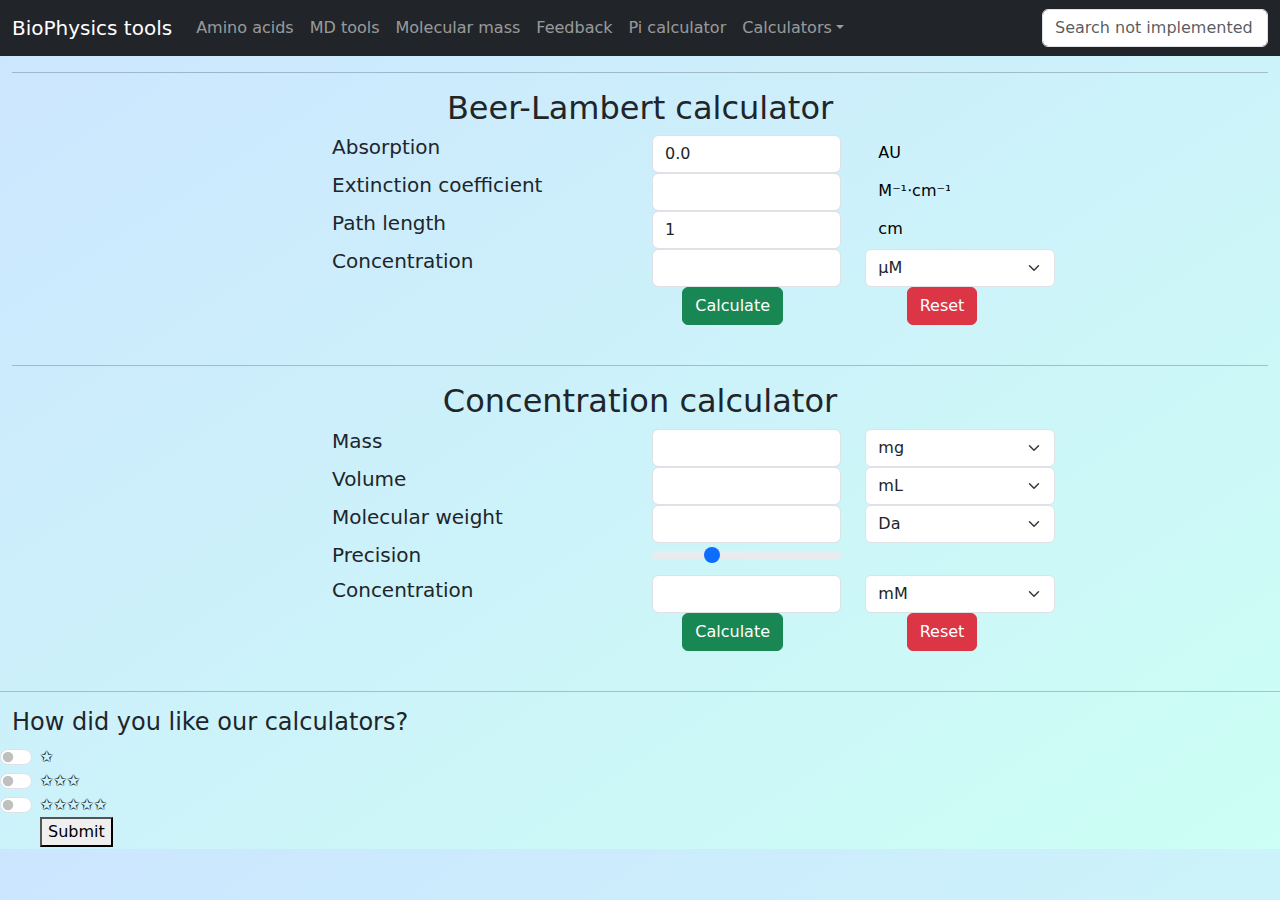
<file: index.html>
<!DOCTYPE html>
<html lang="en">
  <head>
    <title>BioPhysics</title>
    <link rel="icon" type="image/x-icon" href="favicon.ico" />
    <meta charset="utf-8" />
    <meta name="viewport" content="width=device-width, initial-scale=1" />
    <link rel="stylesheet" href="bootstrap/css/bootstrap.css" />
    <link rel="stylesheet" href="index.css" />
  </head>
  <body>
    <nav
      class="navbar navbar-expand-md navbar-dark bg-dark"
      aria-label="Fourth navbar example"
    >
      <div class="container-fluid">
        <a class="navbar-brand" href="index.html">BioPhysics tools</a>
        <button
          class="navbar-toggler"
          type="button"
          data-bs-toggle="collapse"
          data-bs-target="#navbarsExample04"
          aria-controls="navbarsExample04"
          aria-expanded="false"
          aria-label="Toggle navigation"
        >
          <span class="navbar-toggler-icon"></span>
        </button>

        <div class="collapse navbar-collapse" id="navbarsExample04">
          <ul class="navbar-nav me-auto mb-2 mb-md-0">
            <li class="nav-item">
              <a class="nav-link" target="_blank" href="Table.html"
                >Amino acids</a
              >
            </li>
            <li class="nav-item">
              <a class="nav-link" target="_blank" href="MD_tools.html"
                >MD tools</a
              >
            </li>
            <li class="nav-item">
              <a class="nav-link" target="_blank" href="MW_calculator.html"
                >Molecular mass</a
              >
            </li>
            <li class="nav-item">
              <a class="nav-link" target="_blank" href="index.html#feedback_1"
                >Feedback</a
              >
            </li>
            <li class="nav-item">
              <a class="nav-link" target="_blank" href="CalculatePi.html"
                >Pi calculator</a
              >
            </li>
            <li class="nav-item dropdown">
              <a
                class="nav-link dropdown-toggle"
                href="#"
                id="dropdown04"
                data-bs-toggle="dropdown"
                aria-expanded="false"
                >Calculators</a
              >
              <ul class="dropdown-menu" aria-labelledby="dropdown04">
                <li>
                  <a class="dropdown-item" target="_blank" href="index.html"
                    >Beer-Lambert calculator</a
                  >
                </li>
                <li>
                  <a
                    class="dropdown-item"
                    target="_blank"
                    href="index.html#second_half"
                    >Concentration calculator</a
                  >
                </li>
                <li>
                  <a class="dropdown-item" target="_blank" href="MD_tools.html"
                    >Water molecules</a
                  >
                </li>
                <li>
                  <a
                    class="dropdown-item"
                    target="_blank"
                    href="MW_calculator.html"
                    >Molecular mass</a
                  >
                </li>
              </ul>
            </li>
          </ul>
          <form>
            <input
              class="form-control"
              type="text"
              placeholder="Search not implemented"
              aria-label="Search"
            />
          </form>
        </div>
      </div>
    </nav>

    <!-- Beer-Lambert calculator -->
    <div class="container-fluid">
      <hr />
      <div class="row">
        <div class="col-12 text-center"><h2>Beer-Lambert calculator</h2></div>
      </div>
      <div class="row">
        <div class="offset-md-3 col-4 col-md-3"><h5>Absorption</h5></div>
        <div class="col-4 col-md-2">
          <input
            type="number"
            value="0.0"
            id="ab"
            class="form-control"
            min="0"
            step="0.1"
          />
        </div>
        <div class="col-2 col-md-2">
          <select class="select-disabled" disabled>
            <option>AU</option>
          </select>
        </div>
      </div>
      <div class="row">
        <div class="offset-md-3 col-4 col-md-3">
          <h5>Extinction coefficient</h5>
        </div>
        <div class="col-4 col-md-2">
          <input
            type="number"
            oninput="javascript: if (this.value.length > this.maxLength) this.value = this.value.slice(0, this.maxLength);"
            id="ec"
            class="form-control"
            min="0"
            maxlength="10"
            step="1000"
          />
        </div>
        <div class="col-2 col-md-2">
          <select class="select-disabled" disabled>
            <option>M⁻¹⋅cm⁻¹</option>
          </select>
        </div>
      </div>
      <div class="row">
        <div class="offset-md-3 col-4 col-md-3"><h5>Path length</h5></div>
        <div class="col-4 col-md-2">
          <input
            type="number"
            id="pl"
            value="1"
            class="form-control"
            min="0"
            step="0.1"
          />
        </div>
        <div class="col-2 col-md-2">
          <select class="select-disabled" disabled>
            <option>cm</option>
          </select>
        </div>
      </div>
      <div class="row">
        <div class="offset-md-3 col-4 col-md-3"><h5>Concentration</h5></div>

        <div class="col-4 col-md-2">
          <input
            type="number"
            id="concentration1"
            class="form-control"
            min="0"
          />
        </div>
        <div class="col-4 col-sm-3 col-md-2">
          <select id="c1_unit" class="form-select">
            <option>nM</option>
            <option selected="selected">μM</option>
            <option>mM</option>
          </select>
        </div>
        <div class="row">
          <div class="col-4 col-md-6"></div>
          <div class="col-4 col-md-2 text-center">
            <button id="conc" class="btn btn-success">Calculate</button>
          </div>
          <div class="col-4 col-sm-3 col-md-2 text-center">
            <button id="reset1" class="btn btn-danger">Reset</button>
          </div>
        </div>
      </div>
    </div>
    <br />
    <!-- Concentration calculator -->
    <div class="container-fluid">
      <hr />
      <div class="row">
        <div class="col-12 text-center"><h2>Concentration calculator</h2></div>
      </div>
      <div class="row">
        <div class="offset-md-3 col-4 col-md-3"><h5>Mass</h5></div>
        <div class="col-4 col-md-2">
          <input type="number" id="mass" class="form-control" min="0" />
        </div>
        <div class="col-4 col-sm-3 col-md-2">
          <select id="m_unit" class="form-select">
            <option selected="selected">mg</option>
            <option>g</option>
            <option>kg</option>
          </select>
        </div>
      </div>
      <div class="row">
        <div class="offset-md-3 col-4 col-md-3"><h5>Volume</h5></div>
        <div class="col-4 col-md-2">
          <input type="number" id="vol" class="form-control" min="0" />
        </div>
        <div class="col-4 col-sm-3 col-md-2">
          <select id="v_unit" class="form-select">
            <option>μL</option>
            <option selected="selected">mL</option>
            <option>L</option>
          </select>
        </div>
      </div>
      <div class="row">
        <div class="offset-md-3 col-4 col-md-3"><h5>Molecular weight</h5></div>
        <div class="col-4 col-md-2">
          <input type="number" id="mw" class="form-control" min="0" />
        </div>
        <div class="col-4 col-sm-3 col-md-2">
          <select id="mw_unit" class="form-select">
            <option selected="selected">Da</option>
            <option>kDa</option>
          </select>
        </div>
      </div>
      <div class="row">
        <label class="offset-md-3 col-4 col-md-3"><h5>Precision</h5></label>
        <div class="col-4 col-md-2">
          <input
            type="range"
            id="prec_2"
            min="0"
            max="10"
            step="1"
            value="3"
            class="form-range"
          />
        </div>
      </div>
      <div class="row align-items-center">
        <div class="offset-md-3 col-4 col-md-3"><h5>Concentration</h5></div>
        <div class="col-4 col-md-2">
          <input
            type="number"
            id="concentration2"
            class="form-control"
            min="0"
          />
        </div>
        <div class="col-4 col-sm-3 col-md-2">
          <select id="c2_unit" class="form-select">
            <option>nM</option>
            <option>μM</option>
            <option selected="selected">mM</option>
            <option>M</option>
          </select>
        </div>
        <div class="row">
          <div class="col-4 col-md-6"></div>
          <div class="col-4 col-md-2 text-center">
            <button id="calculate2" class="btn btn-success">Calculate</button>
          </div>
          <div class="col-4 col-sm-3 col-md-2 text-center">
            <button id="reset2" class="btn btn-danger">Reset</button>
          </div>
        </div>
      </div>
    </div>
    <br />
    <hr />
    <!-- Feedback form -->
    <div class="container-fluid">
      <div class="row">
        <div class="col-12">
          <h4 id="feedback_1">How did you like our calculators?</h4>
        </div>
      </div>
      <div class="row">
        <form
          class="form-check form-switch"
          id="feedbackForm"
          action="https://worker-snowy-poetry-00ce.kurochka-and.workers.dev/"
        >
          <div class="col">
            <input
              type="radio"
              name="stars"
              value="1"
              id="one"
              class="form-check-input"
            />
            <label class="form-check-label"><b>✩</b></label>
          </div>
          <div class="col">
            <input
              type="radio"
              name="stars"
              value="3"
              id="three"
              class="form-check-input"
            />
            <label class="form-check-label"><b>✩✩✩</b></label>
          </div>
          <div class="col">
            <input
              type="radio"
              name="stars"
              value="5"
              id="five"
              class="form-check-input"
            />
            <label class="form-check-label"><b>✩✩✩✩✩</b></label>
          </div>
          <div class="col">
            <button id="submit">Submit</button>
          </div>
        </form>
      </div>
    </div>
    <script src="bootstrap/js/bootstrap.bundle.min.js"></script>
    <script src="index.js"></script>
  </body>
</html>
</file>
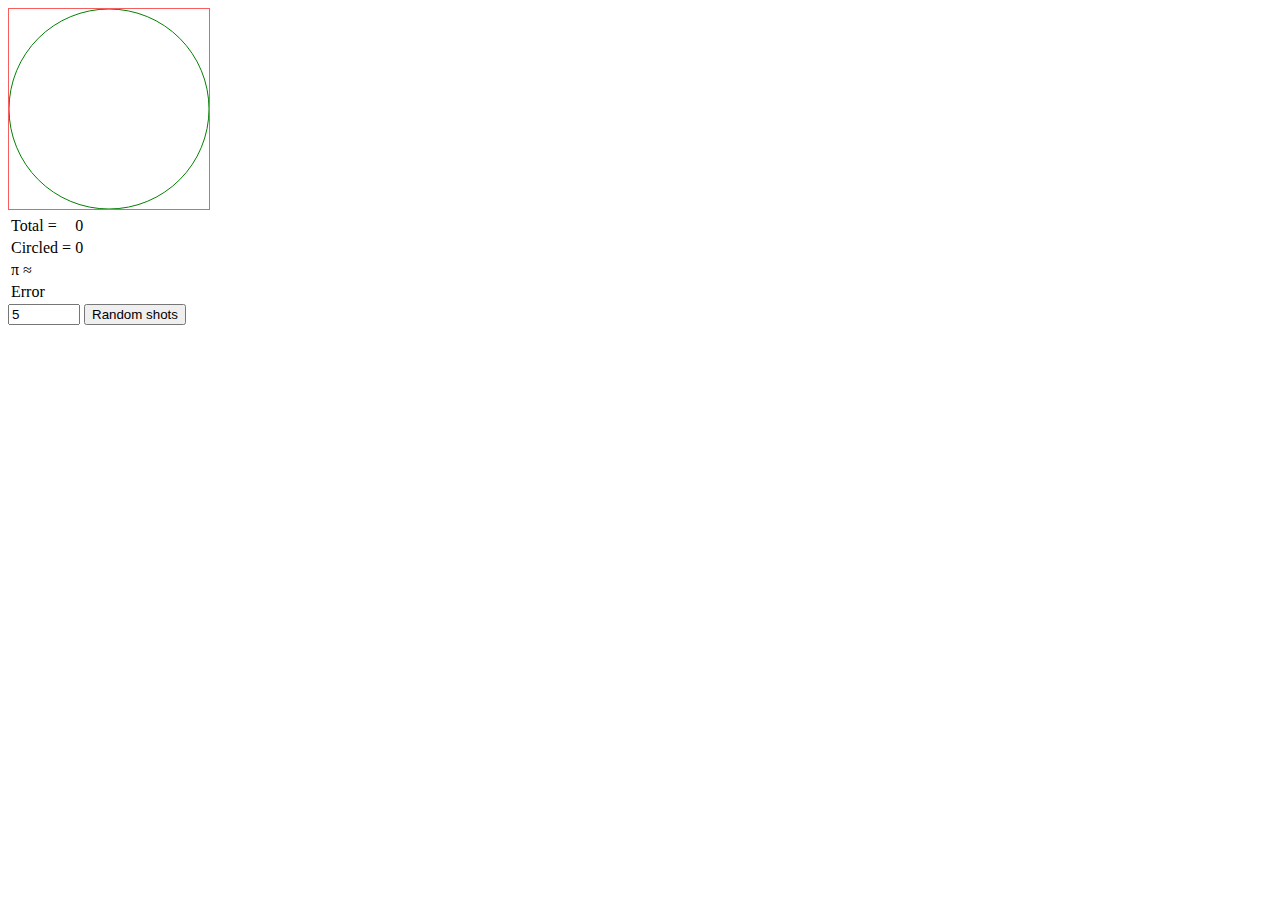
<file: CalculatePi.html>
<!DOCTYPE html>
<html lang="en">
  <head>
    <meta charset="UTF-8" />
    <meta name="viewport" content="width=device-width, initial-scale=1.0" />
    <title>Calculate Pi</title>
  </head>
  <body>
    <canvas
      id="myCanvas"
      width="200"
      height="200"
      style="border: 1px solid rgb(247, 93, 93)"
    ></canvas>
    <table id="myTable">
      <tr>
        <td>Total =</td>
        <td id="inSquare">0</td>
      </tr>
      <tr>
        <td>Circled =</td>
        <td id="inCircle">0</td>
      </tr>
      <tr>
        <td>π ≈</td>
        <td id="ratio"></td>
      </tr>
      <tr>
        <td>Error</td>
        <td id="error"></td>
      </tr>
    </table>
    <input
      type="number"
      id="shotsInClick"
      value="5"
      min="1"
      max="1000"
      onkeyup="if(value>1000) value=1000;"
    />
    <button id="random_shot" onclick="addRandomShot()">Random shots</button>

    <script>
      let inCircle = 0;
      let inSquare = 0;
      const canvas = document.getElementById("myCanvas");
      const contx = canvas.getContext("2d");
      const shotsInClick = document.getElementById("shotsInClick");

      function main() {
        contx.beginPath();
        contx.arc(100, 100, 100, 0, 2 * Math.PI);
        contx.lineWidth = 1;
        contx.strokeStyle = "green";
        contx.stroke();
      }

      function addRandomShot() {
        for (let i = 0; i < shotsInClick.value; i++) {
          let place = genRandomCoord();
          let color = updateRatio(place);
          drawShot(place, color);
        }
      }

      function genRandomCoord() {
        const coordX = Math.random() * 200;
        const coordY = Math.random() * 200;
        return { shotX: coordX, shotY: coordY };
      }

      function updateRatio(place) {
        let shotcolor = "black";
        let square = document.getElementById("inSquare");
        const circle = document.getElementById("inCircle");
        const result = document.getElementById("ratio");
        const error = document.getElementById("error");
        const distance = Math.sqrt(
          (100 - place.shotX) ** 2 + (100 - place.shotY) ** 2
        );
        if (distance < 100) {
          inCircle += 1;
          shotcolor = "green";
        } else {
          shotcolor = "red";
        }
        inSquare += 1;
        circle.innerHTML = inCircle;
        square.innerHTML = inSquare;
        result.innerHTML = +((4 * inCircle) / inSquare).toFixed(5);
        error.innerHTML =
          +((((4 * inCircle) / inSquare - Math.PI) * 100) / Math.PI).toFixed(
            5
          ) + " %";
        return shotcolor;
      }

      function drawShot(place, color) {
        console.log(place);
        contx.beginPath();
        contx.arc(place.shotX, place.shotY, 4, 0, 2 * Math.PI);
        contx.moveTo(place.shotX - 4, place.shotY - 4);
        contx.lineTo(place.shotX + 4, place.shotY + 4);
        contx.moveTo(place.shotX + 4, place.shotY - 4);
        contx.lineTo(place.shotX - 4, place.shotY + 4);
        contx.strokeStyle = color;
        contx.stroke();
      }

      main();
    </script>
  </body>
</html>
</file>
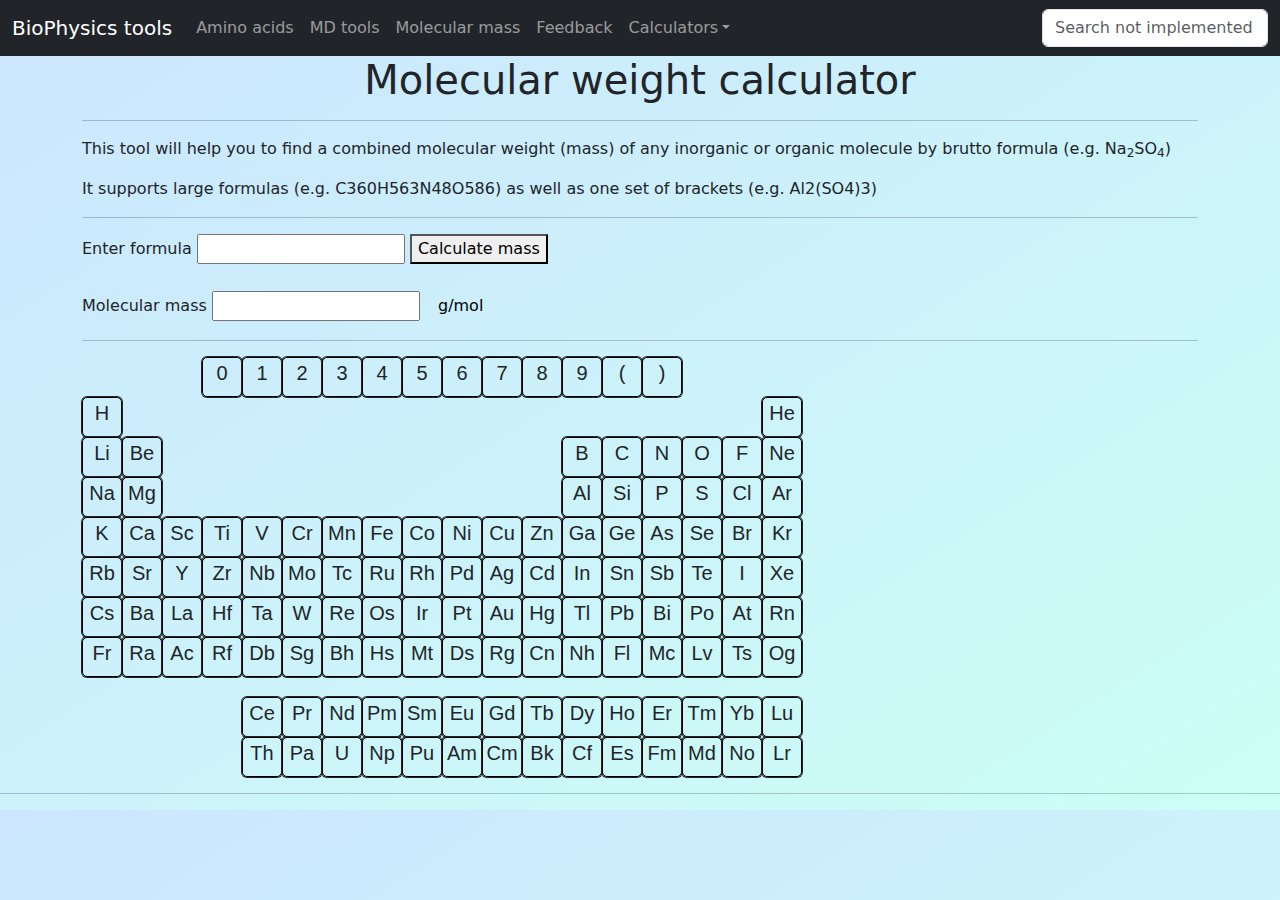
<file: MW_calculator.html>
<!DOCTYPE html>
<html lang="en">
  <head>
    <title>MW calculator</title>
    <link rel="icon" type="image/x-icon" href="favicon.ico" />
    <meta charset="utf-8" />
    <meta name="viewport" content="width=device-width, initial-scale=1" />
    <link rel="stylesheet" href="bootstrap/css/bootstrap.css" />
    <link rel="stylesheet" href="index.css" />
  </head>
  <body>
    <style>
      .ptable-container {
        text-align: center;
        font-family: Arial, Helvetica, sans-serif;
      }
      .element {
        width: 40px;
        height: 40px;
        border: 1px black solid;
        border-radius: 5px;
        box-shadow: 0 0 0 1px;
        font-size: 20px;
        cursor: pointer;
      }
      .element:hover {
        background-color: rgb(255, 81, 0);
      }
      .empty {
        width: 40px;
        height: 40px;
      }
      .numbers {
        display: grid;
        grid-template-columns: repeat(12, auto);
        width: 480px;
        margin-left: 120px;
      }
      .keyboard {
        display: grid;
        grid-template-columns: repeat(18, auto);
        width: 720px;
        margin: 0;
      }
      .f-ele {
        display: grid;
        grid-template-columns: repeat(14, auto);
        width: 560px;
        margin-left: 160px;
        margin-top: 20px;
      }
    </style>
    <nav class="navbar navbar-expand-md navbar-dark bg-dark" aria-label="Fourth navbar example">
      <div class="container-fluid">
        <a class="navbar-brand" href="index.html">BioPhysics tools</a>
        <button
          class="navbar-toggler"
          type="button"
          data-bs-toggle="collapse"
          data-bs-target="#navbarsExample04"
          aria-controls="navbarsExample04"
          aria-expanded="false"
          aria-label="Toggle navigation"
        >
          <span class="navbar-toggler-icon"></span>
        </button>

        <div class="collapse navbar-collapse" id="navbarsExample04">
          <ul class="navbar-nav me-auto mb-2 mb-md-0">
            <li class="nav-item">
              <a class="nav-link" target="_blank" href="Table.html">Amino acids</a>
            </li>
            <li class="nav-item">
              <a class="nav-link" target="_blank" href="MD_tools.html">MD tools</a>
            </li>
            <li class="nav-item">
              <a class="nav-link" target="_blank" href="MW_calculator.html">Molecular mass</a>
            </li>
            <li class="nav-item">
              <a class="nav-link" target="_blank" href="index.html#feedback_1">Feedback</a>
            </li>
            <li class="nav-item dropdown">
              <a class="nav-link dropdown-toggle" href="#" id="dropdown04" data-bs-toggle="dropdown" aria-expanded="false"
                >Calculators</a
              >
              <ul class="dropdown-menu" aria-labelledby="dropdown04">
                <li>
                  <a class="dropdown-item" target="_blank" href="index.html">Beer-Lambert calculator</a>
                </li>
                <li>
                  <a class="dropdown-item" target="_blank" href="index.html#second_half">Concentration calculator</a>
                </li>
                <li>
                  <a class="dropdown-item" target="_blank" href="MD_tools.html">Water molecules</a>
                </li>
                <li>
                  <a class="dropdown-item" target="_blank" href="MW_calculator.html">Molecular mass</a>
                </li>
              </ul>
            </li>
          </ul>
          <form>
            <input class="form-control" type="text" placeholder="Search not implemented" aria-label="Search" />
          </form>
        </div>
      </div>
    </nav>

    <div class="container">
      <h1 style="text-align: center">Molecular weight calculator</h1>
      <hr />
      <p>
        This tool will help you to find a combined molecular weight (mass) of any inorganic or organic molecule by brutto formula
        (e.g. Na<sub>2</sub>SO<sub>4</sub>)
      </p>
      <p>It supports large formulas (e.g. C360H563N48O586) as well as one set of brackets (e.g. Al2(SO4)3)</p>

      <hr />
      <form action="https://worker-divine-fog-4acd.kurochka-and.workers.dev/">
        <label for="formula">Enter formula</label>
        <input name="formula" id="formula" />
        <button id="sbm">Calculate mass</button>
      </form>
      <br />
      <label for="result">Molecular mass</label>
      <input id="result" readonly />
      <select class="select-disabled" disabled>
        <option>g/mol</option>
      </select>
      <hr />
    </div>
    <div class="container">
      <div class="ptable-container">
        <div class="numbers">
          <div index="201" class="element">0</div>
          <div index="202" class="element">1</div>
          <div index="203" class="element">2</div>
          <div index="204" class="element">3</div>
          <div index="205" class="element">4</div>
          <div index="206" class="element">5</div>
          <div index="207" class="element">6</div>
          <div index="208" class="element">7</div>
          <div index="209" class="element">8</div>
          <div index="2010" class="element">9</div>
          <div index="2011" class="element">(</div>
          <div index="2012" class="element">)</div>
        </div>
        <div class="keyboard">
          <div index="1" class="element">H</div>
          <div class="empty"></div>
          <div class="empty"></div>
          <div class="empty"></div>
          <div class="empty"></div>
          <div class="empty"></div>
          <div class="empty"></div>
          <div class="empty"></div>
          <div class="empty"></div>
          <div class="empty"></div>
          <div class="empty"></div>
          <div class="empty"></div>
          <div class="empty"></div>
          <div class="empty"></div>
          <div class="empty"></div>
          <div class="empty"></div>
          <div class="empty"></div>
          <div index="2" class="element">He</div>

          <div index="3" class="element">Li</div>
          <div index="4" class="element">Be</div>
          <div class="empty"></div>
          <div class="empty"></div>
          <div class="empty"></div>
          <div class="empty"></div>
          <div class="empty"></div>
          <div class="empty"></div>
          <div class="empty"></div>
          <div class="empty"></div>
          <div class="empty"></div>
          <div class="empty"></div>
          <div index="5" class="element">B</div>
          <div index="6" class="element">C</div>
          <div index="7" class="element">N</div>
          <div index="8" class="element">O</div>
          <div index="9" class="element">F</div>
          <div index="10" class="element">Ne</div>

          <div index="11" class="element">Na</div>
          <div index="12" class="element">Mg</div>
          <div class="empty"></div>
          <div class="empty"></div>
          <div class="empty"></div>
          <div class="empty"></div>
          <div class="empty"></div>
          <div class="empty"></div>
          <div class="empty"></div>
          <div class="empty"></div>
          <div class="empty"></div>
          <div class="empty"></div>
          <div index="13" class="element">Al</div>
          <div index="14" class="element">Si</div>
          <div index="15" class="element">P</div>
          <div index="16" class="element">S</div>
          <div index="17" class="element">Cl</div>
          <div index="18" class="element">Ar</div>
          <div index="19" class="element">K</div>
          <div index="20" class="element">Ca</div>
          <div index="21" class="element">Sc</div>
          <div index="22" class="element">Ti</div>
          <div index="23" class="element">V</div>
          <div index="24" class="element">Cr</div>
          <div index="25" class="element">Mn</div>
          <div index="26" class="element">Fe</div>
          <div index="27" class="element">Co</div>
          <div index="28" class="element">Ni</div>
          <div index="29" class="element">Cu</div>
          <div index="30" class="element">Zn</div>
          <div index="31" class="element">Ga</div>
          <div index="32" class="element">Ge</div>
          <div index="33" class="element">As</div>
          <div index="34" class="element">Se</div>
          <div index="35" class="element">Br</div>
          <div index="36" class="element">Kr</div>
          <div index="37" class="element">Rb</div>
          <div index="38" class="element">Sr</div>
          <div index="39" class="element">Y</div>
          <div index="40" class="element">Zr</div>
          <div index="41" class="element">Nb</div>
          <div index="42" class="element">Mo</div>
          <div index="43" class="element">Tc</div>
          <div index="44" class="element">Ru</div>
          <div index="45" class="element">Rh</div>
          <div index="46" class="element">Pd</div>
          <div index="47" class="element">Ag</div>
          <div index="48" class="element">Cd</div>
          <div index="49" class="element">In</div>
          <div index="50" class="element">Sn</div>
          <div index="51" class="element">Sb</div>
          <div index="52" class="element">Te</div>
          <div index="53" class="element">I</div>
          <div index="54" class="element">Xe</div>
          <div index="55" class="element">Cs</div>
          <div index="56" class="element">Ba</div>
          <div index="57" class="element">La</div>
          <div index="72" class="element">Hf</div>
          <div index="73" class="element">Ta</div>
          <div index="74" class="element">W</div>
          <div index="75" class="element">Re</div>
          <div index="76" class="element">Os</div>
          <div index="77" class="element">Ir</div>
          <div index="78" class="element">Pt</div>
          <div index="79" class="element">Au</div>
          <div index="80" class="element">Hg</div>
          <div index="81" class="element">Tl</div>
          <div index="82" class="element">Pb</div>
          <div index="83" class="element">Bi</div>
          <div index="84" class="element">Po</div>
          <div index="85" class="element">At</div>
          <div index="86" class="element">Rn</div>
          <div index="87" class="element">Fr</div>
          <div index="88" class="element">Ra</div>
          <div index="89" class="element">Ac</div>
          <div index="104" class="element">Rf</div>
          <div index="105" class="element">Db</div>
          <div index="106" class="element">Sg</div>
          <div index="107" class="element">Bh</div>
          <div index="108" class="element">Hs</div>
          <div index="109" class="element">Mt</div>
          <div index="110" class="element">Ds</div>
          <div index="111" class="element">Rg</div>
          <div index="112" class="element">Cn</div>
          <div index="113" class="element">Nh</div>
          <div index="114" class="element">Fl</div>
          <div index="115" class="element">Mc</div>
          <div index="116" class="element">Lv</div>
          <div index="117" class="element">Ts</div>
          <div index="118" class="element">Og</div>
        </div>
        <div class="f-ele">
          <div index="58" class="element">Ce</div>
          <div index="59" class="element">Pr</div>
          <div index="60" class="element">Nd</div>
          <div index="61" class="element">Pm</div>
          <div index="62" class="element">Sm</div>
          <div index="63" class="element">Eu</div>
          <div index="64" class="element">Gd</div>
          <div index="65" class="element">Tb</div>
          <div index="66" class="element">Dy</div>
          <div index="67" class="element">Ho</div>
          <div index="68" class="element">Er</div>
          <div index="69" class="element">Tm</div>
          <div index="70" class="element">Yb</div>
          <div index="71" class="element">Lu</div>

          <div index="90" class="element">Th</div>
          <div index="91" class="element">Pa</div>
          <div index="92" class="element">U</div>
          <div index="93" class="element">Np</div>
          <div index="94" class="element">Pu</div>
          <div index="95" class="element">Am</div>
          <div index="96" class="element">Cm</div>
          <div index="97" class="element">Bk</div>
          <div index="98" class="element">Cf</div>
          <div index="99" class="element">Es</div>
          <div index="100" class="element">Fm</div>
          <div index="101" class="element">Md</div>
          <div index="102" class="element">No</div>
          <div index="103" class="element">Lr</div>
        </div>
      </div>
    </div>
    <hr />
    <script src="bootstrap/js/bootstrap.bundle.min.js"></script>
    <script src="MW_calcul.js"></script>
  </body>
</html>
</file>
<file: index.css>
body {
  background: linear-gradient(to bottom right, #0080ff33 0%, #00ffcc33 100%);
}

/* This box class is purely used for explaining how the bootstrap grid system works. */
.box {
  background-color: rgb(255, 255, 255);
  border-radius: 9px;
  border: 2px solid blue;
  min-height: 40px;
  font-size: 1rem;
}

.select-disabled {
  border: 0px !important;
  padding: 0.375rem 2.25rem 0.375rem 0.75rem !important;
  font-size: 1rem !important;
  background-color: rgba(256, 256, 256, 0) !important;
  opacity: 1 !important;
  color: black !important;
  -webkit-appearance: none !important;
  -moz-appearance: none !important;
  appearance: none !important;
  text-indent: 1px !important;
  text-overflow: "" !important;
}
</file>
